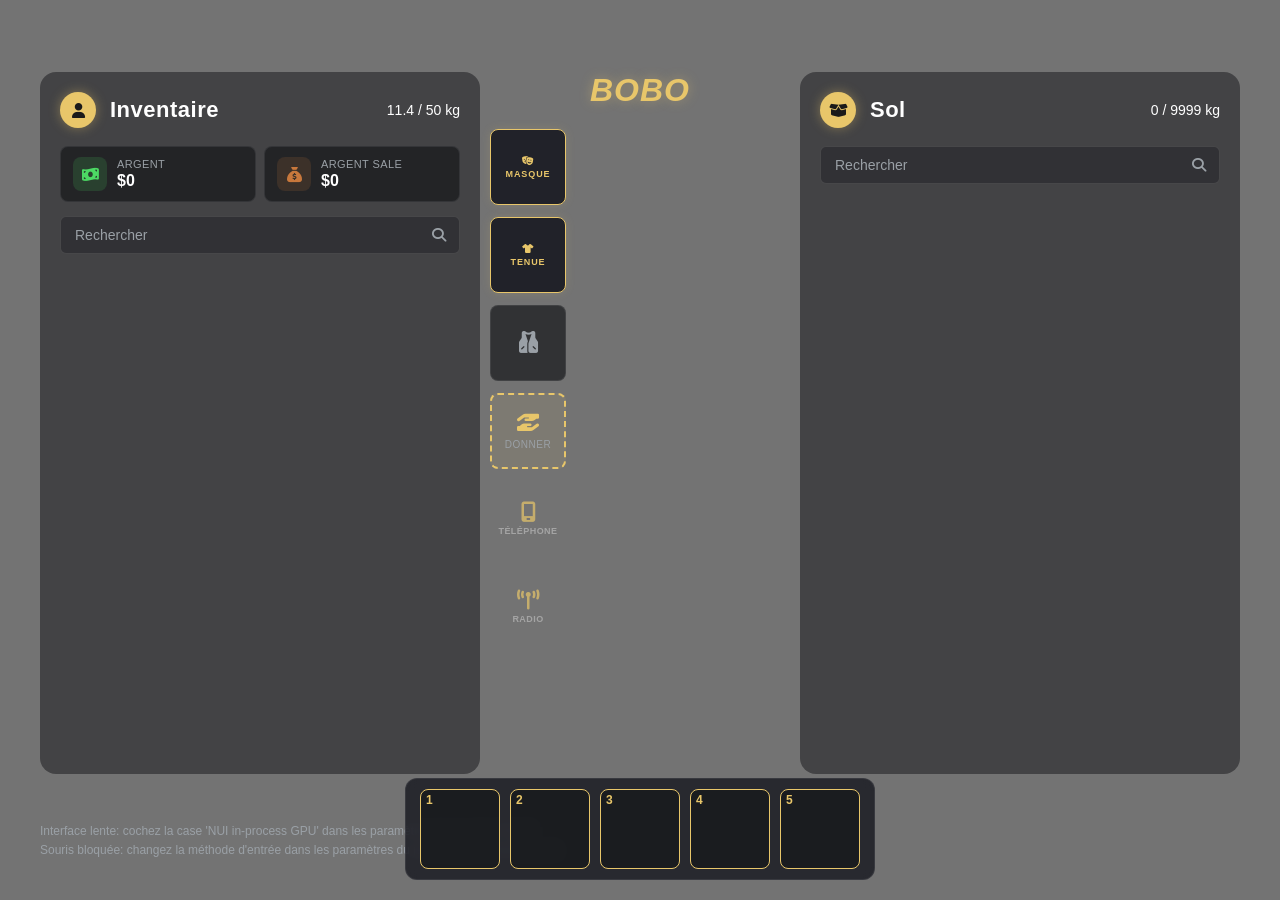
<file: html/ui.html>
<!DOCTYPE html>
<html lang="fr">
<head>
    <meta charset="utf-8">
    <meta name="viewport" content="width=device-width, initial-scale=1">
    <link rel="stylesheet" href="css/main.css">
    <link rel="stylesheet" href="https://cdnjs.cloudflare.com/ajax/libs/font-awesome/6.5.1/css/all.min.css">
</head>
<body>
    <div id="app">

        <div class="inv-wrapper">

            <!-- ===== INVENTAIRE JOUEUR (gauche) ===== -->
            <section class="panel player-panel">
                <header class="panel-head">
                    <div class="head-left">
                        <div class="head-icon"><i class="fa-solid fa-user"></i></div>
                        <span class="panel-title">Inventaire</span>
                    </div>
                    <span id="weight-text" class="weight-text">11.4 / 50 kg</span>
                </header>

                <!-- ===== CASES ARGENT ===== -->
                <div class="money-row">
                    <div class="money-box cash">
                        <div class="money-ico"><i class="fa-solid fa-money-bill-wave"></i></div>
                        <div class="money-info">
                            <span class="money-label">Argent</span>
                            <span class="money-amount" id="cash-amount">$0</span>
                        </div>
                    </div>
                    <div class="money-box dirty">
                        <div class="money-ico"><i class="fa-solid fa-sack-dollar"></i></div>
                        <div class="money-info">
                            <span class="money-label">Argent sale</span>
                            <span class="money-amount" id="dirty-amount">$0</span>
                        </div>
                    </div>
                </div>

                <div class="search-row">
                    <input id="player-search" class="search-input" type="text" placeholder="Rechercher" spellcheck="false">
                    <i class="fa-solid fa-magnifying-glass search-ico"></i>
                </div>
                <div id="player-grid" class="grid">
                    <!-- Les cases d'inventaire seront générées ici par le JS -->
                </div>
            </section>

            <!-- ===== ZONE VÊTEMENTS (centre) ===== -->
            <section class="center-panel">
                <header class="panel-head center-head">
                    <span class="panel-title bobo-title">BOBO</span>
                </header>
                
                <!-- Conteneur principal de la grille de vêtements -->
                <div id="equip-list" class="clothing-grid">
                    <button id="btn-strip-mask" class="outfit-btn outfit-btn-sm">
                        <i class="fa-solid fa-masks-theater" id="mask-icon"></i>
                        <span id="mask-label">MASQUE</span>
                    </button>
                    <button id="btn-strip-clothes" class="outfit-btn outfit-btn-sm">
                        <i class="fa-solid fa-shirt" id="outfit-icon"></i>
                        <span id="outfit-label">TENUE</span>
                    </button>
                    <div class="equip-slot armor-slot" id="armor-slot" data-slot="2">
                        <div class="equip-icon"><i class="fa-solid fa-vest"></i></div>
                        <div class="armor-bar hidden" id="armor-bar"><div class="armor-fill" id="armor-fill"></div></div>
                        <span class="armor-pct hidden" id="armor-pct"></span>
                    </div>
                    <div id="give-drop" class="give-drop" data-slot="give">
                        <div class="give-icon"><i class="fa-solid fa-hand-holding-hand"></i></div>
                        <span class="give-label">Donner</span>
                    </div>
                    <div class="info-slot" id="slot-phone" data-slot="40" data-drop-target="40" data-item-name="phone">
                        <i class="fa-solid fa-mobile-screen info-slot-icon" id="phone-icon"></i>
                        <span class="info-slot-label" id="phone-label">Téléphone</span>
                    </div>
                    <div class="info-slot" id="slot-radio" data-slot="41" data-drop-target="41" data-item-name="radio">
                        <i class="fa-solid fa-tower-broadcast info-slot-icon" id="radio-icon"></i>
                        <span class="info-slot-label" id="radio-label">Radio</span>
                    </div>
                </div>

                <!-- ===== BARRE DE RACCOURCIS (hotbar 1-5) ===== -->
                <div class="hotbar-wrapper">
                    <div class="hotbar" id="hotbar">
                        <div class="hotbar-slot" data-key="1"><span class="hotbar-num">1</span></div>
                        <div class="hotbar-slot" data-key="2"><span class="hotbar-num">2</span></div>
                        <div class="hotbar-slot" data-key="3"><span class="hotbar-num">3</span></div>
                        <div class="hotbar-slot" data-key="4"><span class="hotbar-num">4</span></div>
                        <div class="hotbar-slot" data-key="5"><span class="hotbar-num">5</span></div>
                    </div>
                </div>
            </section>

            <!-- ===== SOL (droite) ===== -->
            <section class="panel ground-panel">
                <header class="panel-head">
                    <div class="head-left">
                        <div class="head-icon"><i class="fa-solid fa-box-open"></i></div>
                        <span class="panel-title">Sol</span>
                    </div>
                    <span id="ground-weight-text" class="weight-text">0 / 9999 kg</span>
                </header>
                <div class="search-row">
                    <input id="ground-search" class="search-input" type="text" placeholder="Rechercher" spellcheck="false">
                    <i class="fa-solid fa-magnifying-glass search-ico"></i>
                </div>
                <div id="ground-grid" class="grid">
                    <!-- Les cases des items au sol seront générées ici par le JS -->
                </div>
            </section>

        </div>

        <!-- ===== ZONE NOTIFICATIONS ===== -->
        <div class="footer-container">
            <div class="tips-box">
                <p>Interface lente: cochez la case 'NUI in-process GPU' dans les paramètres du launcher FiveM</p>
                <p>Souris bloquée: changez la méthode d'entrée dans les paramètres du jeu, catégorie clavier/souris</p>
            </div>
        </div>

        <!-- Infobulle item -->
        <div id="tooltip" class="tooltip hidden">
            <div id="tt-name" class="tt-name"></div>
            <div id="tt-desc" class="tt-desc"></div>
            <div id="tt-weight" class="tt-weight"></div>
        </div>

        <!-- FIX JS : Éléments cachés -->
        <div id="weight-fill" style="display: none;"></div>
        <div id="ground-weight-fill" style="display: none;"></div>
    </div>

    <script src="js/app.js"></script>
</body>
</html>
</file>
<file: html/css/main.css>
/* ===================================================================
   bobo-inventory | main.css
   Style immersif avec couleur Signature (Jaune Doux)
   =================================================================== */

* { 
    margin: 0; 
    padding: 0; 
    box-sizing: border-box; 
}

:root {
    --bg-panel: rgba(10, 11, 14, 0.45);        
    --bg-slot: rgba(22, 23, 27, 0.7);          
    --border: rgba(255, 255, 255, 0.08);       
    
    /* Couleur Signature : Jaune Doux / Doré */
    --theme-color: #e8c66a;                    
    --theme-glow: rgba(232, 198, 106, 0.4);
    --bg-slot-hover: rgba(232, 198, 106, 0.15);
    
    --text: #ffffff;
    --text-dim: #9aa0a6;
    --danger: #ff4d4d;
}

html, body {
    width: 100%; 
    height: 100%;
    font-family: 'Segoe UI', Roboto, Helvetica, Arial, sans-serif;
    color: var(--text);
    overflow: hidden;
    user-select: none;
    background: transparent; 
}

#app {
    width: 100vw; 
    height: 100vh;
    display: flex; 
    flex-direction: column;
    align-items: center; 
    justify-content: center;
    background: rgba(0, 0, 0, 0.55); 
    position: relative;
    padding: 40px;
}

.hidden { display: none !important; }

/* ===== CONTENEUR PRINCIPAL EN 3 COLONNES ===== */
.inv-wrapper {
    display: flex;
    justify-content: space-between;
    align-items: stretch;
    width: 100%;
    max-width: 1750px;
    height: 78vh;
    margin-top: auto;
    margin-bottom: auto;
}

/* ===== PANNEAUX LATERAUX (Inventaire & Sol) ===== */
.panel {
    width: 440px; 
    background: var(--bg-panel);
    border-radius: 16px;
    padding: 20px;
    display: flex;
    flex-direction: column;
}

.panel-head {
    display: flex; 
    align-items: center; 
    justify-content: space-between;
    margin-bottom: 18px;
}

.panel-title {
    font-size: 22px; 
    font-weight: 600; 
    letter-spacing: 0.5px;
    color: var(--text);
}

.head-left { 
    display: flex; 
    align-items: center; 
    gap: 14px; 
}

/* Icônes de titre circulaires et thématiques */
.head-icon {
    width: 36px; 
    height: 36px;
    display: flex; 
    align-items: center; 
    justify-content: center;
    background: var(--theme-color);
    color: #1a1a1a; /* Texte foncé pour contraster avec le jaune */
    border-radius: 50%;
    font-size: 15px;
    box-shadow: 0 0 12px var(--theme-glow);
}

.weight-text { 
    font-size: 14px; 
    font-weight: 500;
    color: var(--text); 
}

/* ===== BARRES DE RECHERCHE ====== */
.search-row {
    position: relative;
    margin-bottom: 16px;
}

.search-input {
    width: 100%;
    background: rgba(30, 30, 35, 0.45); 
    border: 1px solid rgba(255, 255, 255, 0.1);
    border-radius: 6px;
    padding: 10px 40px 10px 14px;
    color: var(--text);
    font-size: 14px;
    outline: none;
    transition: all 0.2s;
}

.search-input::placeholder { color: var(--text-dim); }

.search-input:focus { 
    border-color: var(--theme-color);
    box-shadow: 0 0 8px var(--theme-glow);
}

.search-ico {
    position: absolute; 
    right: 14px; 
    top: 50%; 
    transform: translateY(-50%);
    color: var(--text-dim); 
    font-size: 14px; 
    pointer-events: none;
}

/* ===== GRILLE D'INVENTAIRE ===== */
.grid {
    display: grid;
    grid-template-columns: repeat(5, 1fr);
    grid-auto-rows: 76px;
    gap: 6px;
    flex: 1;
    overflow-y: auto;
    padding-right: 4px;
}

.grid::-webkit-scrollbar { width: 4px; }
.grid::-webkit-scrollbar-track { background: rgba(255, 255, 255, 0.02); border-radius: 2px; }
.grid::-webkit-scrollbar-thumb { background: var(--theme-glow); border-radius: 2px; }

/* ===== CASES D'INVENTAIRE (SLOTS) ===== */
.slot {
    position: relative;
    background: var(--bg-slot);
    border: 1px solid var(--border);
    border-radius: 4px;
    display: flex; 
    align-items: center; 
    justify-content: center;
    transition: all 0.15s ease;
    cursor: grab;
}

.slot:hover { 
    background: var(--bg-slot-hover); 
    border-color: var(--theme-color);
    box-shadow: 0 0 10px var(--theme-glow);
}

.slot.dragover { 
    border-color: var(--theme-color); 
    box-shadow: inset 0 0 0 2px var(--theme-color); 
}

.slot img { width: 75%; height: 75%; object-fit: contain; pointer-events: none; }

.slot .amount {
    position: absolute; top: 4px; left: 6px;
    font-size: 11px; font-weight: 500; color: var(--text-dim);
}

.slot .label {
    position: absolute; bottom: 4px; left: 4px; right: 4px;
    font-size: 11px; color: #ffffff;
    white-space: nowrap; overflow: hidden; text-overflow: ellipsis;
    text-align: center;
    background: rgba(0, 0, 0, 0.4);
    padding: 1px 2px; border-radius: 2px;
}

/* ===== PANEL CENTRAL : PERSONNAGE & VÊTEMENTS ===== */
.center-panel {
    flex: 1;
    display: flex;
    flex-direction: column;
    align-items: center;
    justify-content: space-between;
    padding: 0 10px; 
}

.center-head {
    width: auto;
    border-bottom: none;
    margin-bottom: 0;
    gap: 12px;
}

/* Grille étirée au maximum */
.clothing-grid {
    display: grid;
    grid-template-columns: 76px 1fr; 
    grid-template-rows: repeat(6, 76px);  
    gap: 12px;
    width: 100%; 
    max-width: 100%;
    flex: 1;
    margin-top: 20px;
    position: relative;
}

.clothing-grid > :nth-child(1) { grid-column: 1; grid-row: 1; }
.clothing-grid > :nth-child(2) { grid-column: 1; grid-row: 2; }
.clothing-grid > :nth-child(3) { grid-column: 1; grid-row: 3; }
.clothing-grid > :nth-child(4) { grid-column: 1; grid-row: 4; }
.clothing-grid > :nth-child(5) { grid-column: 1; grid-row: 5; }
.clothing-grid > :nth-child(6) { grid-column: 1; grid-row: 6; }

.equip-slot {
    background: var(--bg-slot);
    border: 1px solid var(--border);
    border-radius: 8px;
    display: flex; align-items: center; justify-content: center;
    transition: all 0.2s ease;
    cursor: pointer; position: relative;
}

.equip-slot:hover {
    border-color: var(--theme-color);
    background: var(--bg-slot-hover);
    box-shadow: 0 0 10px var(--theme-glow);
}

.equip-icon { font-size: 22px; color: var(--text-dim); transition: color 0.2s; }
.equip-slot:hover .equip-icon { color: #ffffff; }
.equip-slot .equip-body, .equip-slot .equip-state, .equip-slot .equip-name { display: none !important; }

.equip-remove {
    position: absolute; top: -4px; right: -4px;
    width: 20px; height: 20px; border-radius: 50%;
    background: var(--danger); color: white;
    font-size: 10px; border: none; display: none;
    align-items: center; justify-content: center; cursor: pointer; z-index: 5;
}
.equip-slot.filled .equip-remove { display: flex; }

/* ===== BOUTONS INFÉRIEURS CENTRAUX ===== */
.center-actions {
    display: flex; align-items: center; gap: 16px; margin-top: 20px;
}

.action-btn {
    background: rgba(20, 20, 25, 0.7);
    border: 1px solid var(--border); color: #ffffff;
    cursor: pointer; transition: all 0.2s ease;
    display: flex; align-items: center; justify-content: center;
}

.circle-btn { width: 44px; height: 44px; border-radius: 50%; font-size: 16px; }

.active-btn {
    padding: 10px 24px; border-radius: 6px;
    border: 1px solid #ffffff; font-size: 14px; font-weight: 600;
    text-transform: uppercase; display: flex; gap: 8px;
    box-shadow: 0 0 15px rgba(255, 255, 255, 0.15);
}

.action-btn:hover { border-color: var(--theme-color); box-shadow: 0 0 12px var(--theme-glow); }

/* ===== ZONE NOTIFICATIONS ===== */
.footer-container {
    width: 100%; max-width: 1750px; display: flex;
    justify-content: space-between; align-items: flex-end;
    margin-top: 15px; pointer-events: none;
}

.tips-box { color: var(--text-dim); font-size: 12px; line-height: 1.6; }

/* ===== INFOBULLE (TOOLTIP) ===== */
.tooltip {
    position: fixed; z-index: 100;
    background: rgba(12, 14, 20, 0.96);
    border: 1px solid var(--theme-color);
    border-radius: 6px; padding: 12px; max-width: 240px;
    pointer-events: none;
    box-shadow: 0 8px 30px rgba(0, 0, 0, 0.8), 0 0 10px var(--theme-glow);
}

.tt-name { font-size: 14px; font-weight: 700; color: var(--theme-color); margin-bottom: 6px; }
.tt-desc { font-size: 12px; color: var(--text-dim); margin-bottom: 8px; line-height: 1.4; }
.tt-weight { font-size: 12px; color: #ffffff; }

.dragging { opacity: 0.3; }

/* ===================================================================
   MENU CLIC DROIT (Utiliser / Donner / Jeter)
   =================================================================== */

.ctx-menu {
    position: fixed;
    z-index: 200;
    min-width: 160px;
    background: rgba(12, 14, 20, 0.98);
    border: 1px solid var(--theme-color);
    border-radius: 8px;
    padding: 6px;
    box-shadow: 0 8px 30px rgba(0, 0, 0, 0.8), 0 0 12px var(--theme-glow);
    overflow: hidden;
}

.ctx-item {
    display: flex;
    align-items: center;
    gap: 10px;
    padding: 9px 12px;
    font-size: 14px;
    color: var(--text);
    border-radius: 5px;
    cursor: pointer;
    transition: all 0.15s ease;
}

.ctx-item i {
    width: 16px;
    text-align: center;
    color: var(--theme-color);
}

.ctx-item:hover {
    background: var(--bg-slot-hover);
    color: #ffffff;
}


/* ===================================================================
   CASES ARGENT / ARGENT SALE
   =================================================================== */

.money-row {
    display: flex;
    gap: 8px;
    margin-bottom: 14px;
}

.money-box {
    flex: 1;
    display: flex;
    align-items: center;
    gap: 10px;
    background: var(--bg-slot);
    border: 1px solid var(--border);
    border-radius: 8px;
    padding: 10px 12px;
    transition: all 0.2s ease;
}

.money-box .money-ico {
    width: 34px;
    height: 34px;
    display: flex;
    align-items: center;
    justify-content: center;
    border-radius: 8px;
    font-size: 15px;
    flex-shrink: 0;
}

/* Argent propre : vert */
.money-box.cash .money-ico {
    background: rgba(76, 217, 100, 0.15);
    color: #4cd964;
}
.money-box.cash:hover {
    border-color: #4cd964;
    box-shadow: 0 0 10px rgba(76, 217, 100, 0.3);
}

/* Argent sale : rouge/orange terne */
.money-box.dirty .money-ico {
    background: rgba(200, 120, 60, 0.15);
    color: #c8783c;
}
.money-box.dirty:hover {
    border-color: #c8783c;
    box-shadow: 0 0 10px rgba(200, 120, 60, 0.3);
}

.money-info {
    display: flex;
    flex-direction: column;
    line-height: 1.2;
    overflow: hidden;
}

.money-label {
    font-size: 11px;
    color: var(--text-dim);
    text-transform: uppercase;
    letter-spacing: 0.4px;
}

.money-amount {
    font-size: 16px;
    font-weight: 700;
    color: var(--text);
    white-space: nowrap;
}


/* ===================================================================
   CASE DONNER (glisser un item ici -> donne au plus proche)
   =================================================================== */

.give-drop {
    grid-column: 1;
    grid-row: 4;
    background: rgba(232, 198, 106, 0.08);
    border: 2px dashed var(--theme-color);
    border-radius: 8px;
    display: flex;
    flex-direction: column;
    align-items: center;
    justify-content: center;
    gap: 4px;
    transition: all 0.2s ease;
    cursor: pointer;
}

.give-drop .give-icon {
    font-size: 20px;
    color: var(--theme-color);
}

.give-drop .give-label {
    font-size: 10px;
    color: var(--text-dim);
    text-transform: uppercase;
    letter-spacing: 0.5px;
}

.give-drop.dragover {
    background: rgba(232, 198, 106, 0.25);
    box-shadow: 0 0 14px var(--theme-glow);
    transform: scale(1.05);
}

/* ===================================================================
   JAUGE D'ARMURE (gilet pare-balles)
   =================================================================== */

.armor-slot { position: relative; }

.armor-slot.equipped {
    border-color: #4a90d9;
    box-shadow: 0 0 10px rgba(74, 144, 217, 0.4);
}

.armor-slot.equipped .equip-icon i {
    color: #4a90d9;
}

.armor-bar {
    position: absolute;
    bottom: 5px;
    left: 6px;
    right: 6px;
    height: 5px;
    background: rgba(0, 0, 0, 0.5);
    border-radius: 3px;
    overflow: hidden;
}

.armor-fill {
    height: 100%;
    width: 100%;
    background: linear-gradient(90deg, #4a90d9, #6db3f2);
    border-radius: 3px;
    transition: width 0.3s ease;
}

.armor-pct {
    position: absolute;
    top: 4px;
    right: 6px;
    font-size: 10px;
    font-weight: 700;
    color: #6db3f2;
}


/* ===================================================================
   FIX DRAG & DROP EN NUI (CEF bloque le drag avec user-select:none)
   =================================================================== */

.slot[draggable="true"] {
    -webkit-user-drag: element;
    user-select: none;
}

/* On autorise le drag sur le slot mais pas sur ses enfants (sinon
   c'est l'image qui est draguee et le drag part mal) */
.slot[draggable="true"] * {
    -webkit-user-drag: none;
    pointer-events: none;
}


/* ===================================================================
   IMAGE FANTOME DU DRAG MANUEL (suit la souris)
   =================================================================== */

.drag-ghost {
    position: fixed;
    width: 60px;
    height: 60px;
    z-index: 999;
    pointer-events: none;
    opacity: 0.85;
    display: flex;
    align-items: center;
    justify-content: center;
    background: rgba(22, 23, 27, 0.9);
    border: 1px solid var(--theme-color);
    border-radius: 6px;
    box-shadow: 0 4px 16px rgba(0,0,0,0.6);
}

.drag-ghost img {
    width: 75%;
    height: 75%;
    object-fit: contain;
}


/* ===================================================================
   TITRE BOBO (centre, couleur doree du theme)
   =================================================================== */

.bobo-title {
    color: var(--theme-color) !important;
    font-family: 'Impact', 'Arial Black', sans-serif;
    font-size: 32px;
    font-style: italic;
    letter-spacing: 1px;
    text-shadow: 0 0 12px var(--theme-glow);
}


/* ===================================================================
   BARRE DE RACCOURCIS (hotbar 1-5)
   =================================================================== */

.hotbar {
    display: flex;
    flex-direction: row;
    gap: 10px;
    justify-content: center;
    align-items: center;
    position: fixed;
    bottom: 20px;
    left: 50%;
    transform: translateX(-50%);
    z-index: 50;
    background: rgba(15, 16, 25, 0.75);
    border: 1px solid var(--border);
    border-radius: 12px;
    padding: 10px 14px;
    backdrop-filter: blur(6px);
    margin-top: 0;
}

.hotbar-slot {
    position: relative;
    width: 80px;
    height: 80px;
    background: var(--bg-slot);
    border: 1px solid var(--theme-color);
    border-radius: 8px;
    display: flex;
    align-items: center;
    justify-content: center;
    transition: all 0.15s ease;
    cursor: pointer;
}

.hotbar-slot:hover {
    background: var(--bg-slot-hover);
    box-shadow: 0 0 10px var(--theme-glow);
}

.hotbar-slot.dragover {
    border-color: var(--theme-color);
    box-shadow: inset 0 0 0 2px var(--theme-color);
}

.hotbar-slot .hotbar-num {
    position: absolute;
    top: 3px;
    left: 5px;
    font-size: 12px;
    font-weight: 700;
    color: var(--theme-color);
    z-index: 2;
}

.hotbar-slot img {
    width: 70%;
    height: 70%;
    object-fit: contain;
    pointer-events: none;
}

.hotbar-slot .hotbar-amount {
    position: absolute;
    bottom: 3px;
    right: 5px;
    font-size: 11px;
    font-weight: 600;
    color: #ffffff;
}

/* ===================================================================
   BOUTON TENUE — dans le flux du center-panel, au-dessus de la hotbar
   =================================================================== */

.outfit-btn {
    display: flex;
    align-items: center;
    justify-content: center;
    gap: 6px;
    background: rgba(15, 16, 25, 0.82);
    border: 1px solid var(--theme-color);
    border-radius: 8px;
    color: var(--theme-color);
    font-weight: 700;
    letter-spacing: 0.10em;
    cursor: pointer;
    font-family: 'Segoe UI', Roboto, Arial, sans-serif;
    text-transform: uppercase;
    transition: all 0.2s ease;
    box-shadow: 0 0 10px rgba(232, 198, 106, 0.15);
    white-space: nowrap;
}

/* MASQUE et TENUE : petit, taille slot */
.outfit-btn-sm {
    font-size: 9px;
    padding: 0;
    width: 76px;
    height: 76px;
    flex-direction: column;
    gap: 4px;
}

.outfit-btn:hover {
    background: rgba(232, 198, 106, 0.12);
    box-shadow: 0 0 16px var(--theme-glow);
}

/* État "nu" : rouge pour signaler que la tenue est retirée */
.outfit-btn.stripped {
    border-color: var(--danger);
    color: var(--danger);
    box-shadow: 0 0 10px rgba(255, 77, 77, 0.2);
}

.outfit-btn.stripped:hover {
    background: rgba(255, 77, 77, 0.1);
    box-shadow: 0 0 16px rgba(255, 77, 77, 0.35);
}
/* ===================================================================
   SLOTS TÉLÉPHONE / RADIO (informatifs)
   =================================================================== */

.info-slot {
    position: relative;
    display: flex;
    flex-direction: column;
    align-items: center;
    justify-content: center;
    gap: 4px;
    opacity: 0.7;
    cursor: default;
}

.info-slot:hover {
    opacity: 1;
    box-shadow: 0 0 8px var(--theme-glow);
}

.info-slot .equip-icon {
    font-size: 22px;
    color: var(--theme-color);
}

.info-slot-label {
    font-size: 9px;
    font-weight: 600;
    color: rgba(255,255,255,0.5);
    text-transform: uppercase;
    letter-spacing: 0.05em;
}

.info-slot-icon {
    font-size: 20px;
    color: var(--theme-color);
    pointer-events: none;
}
</file>
